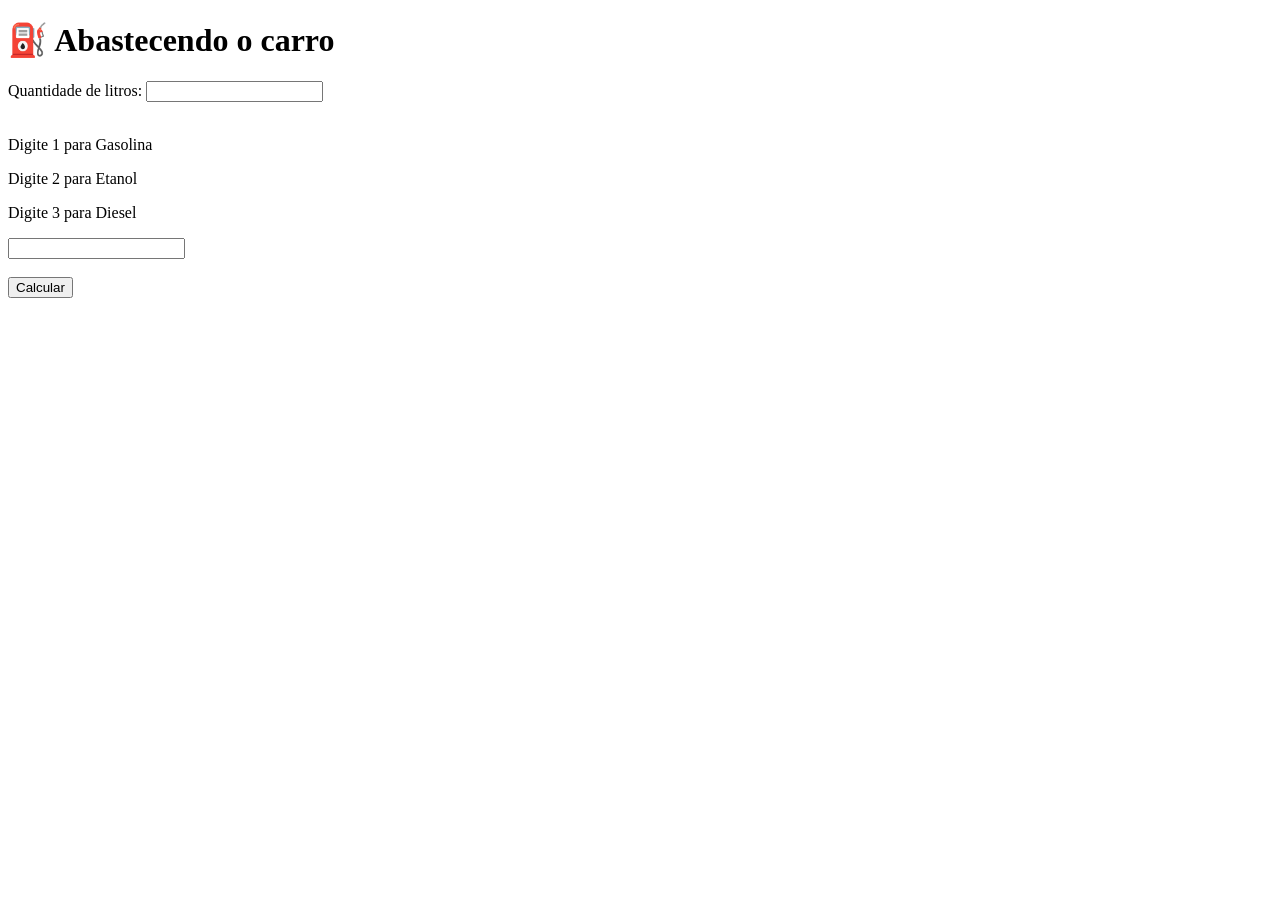
<file: Desafios/ex1.html>
<!DOCTYPE html>
<html lang="pt-br">

<head>
    <meta charset="UTF-8">
    <meta name="viewport" content="width=device-width">
    <title>Abastecendo o carro</title>
</head>

<body>

    <h1>⛽ Abastecendo o carro</h1>

    <form action="ex1.php" method="post">

        <label>Quantidade de litros:</label>
        <input type="number" name="litros" step="0.01" required>

        <br><br>

        <p>Digite 1 para Gasolina</p>
        <p>Digite 2 para Etanol</p>
        <p>Digite 3 para Diesel</p>

        <input type="number" name="combustivel" required>

        <br><br>

        <button type="submit">Calcular</button>

    </form>

</body>

</html>
</file>
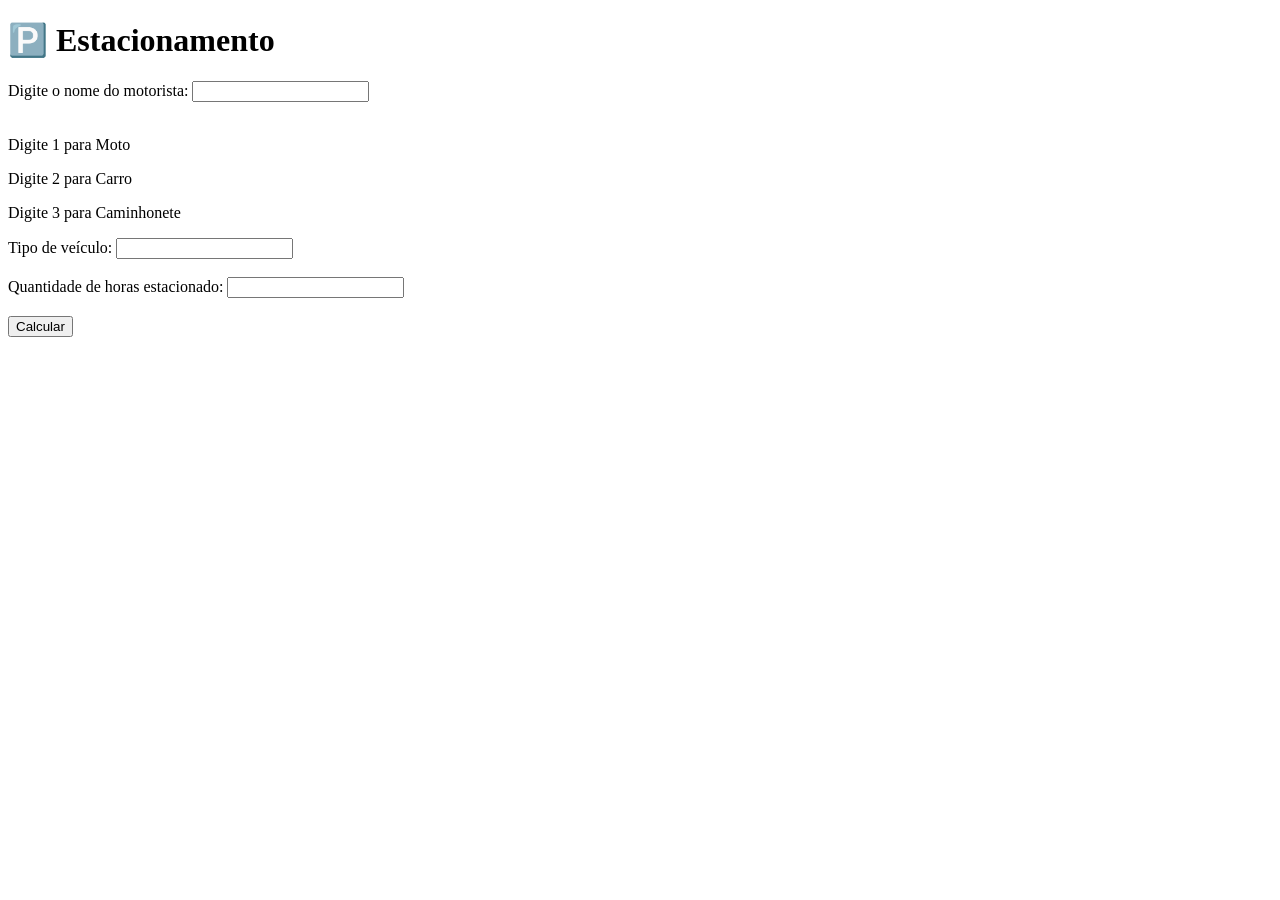
<file: Desafios/ex2.html>
<!DOCTYPE html>
<html lang="pt-br">

<head>
    <meta charset="UTF-8">
    <meta name="viewport" content="width=device-width">
    <title>Estacionamento</title>
</head>

<body>

    <h1>🅿️ Estacionamento</h1>

    <form action="ex2.php" method="post">

        <label>Digite o nome do motorista:</label>
        <input type="text" name="nome" required>

        <br><br>

        <p>Digite 1 para Moto</p>
        <p>Digite 2 para Carro</p>
        <p>Digite 3 para Caminhonete</p>

        <label>Tipo de veículo:</label>
        <input type="number" name="veiculo" required>

        <br><br>

        <label>Quantidade de horas estacionado:</label>
        <input type="number" name="horas" required>

        <br><br>

        <button type="submit">Calcular</button>

    </form>

</body>

</html>
</file>
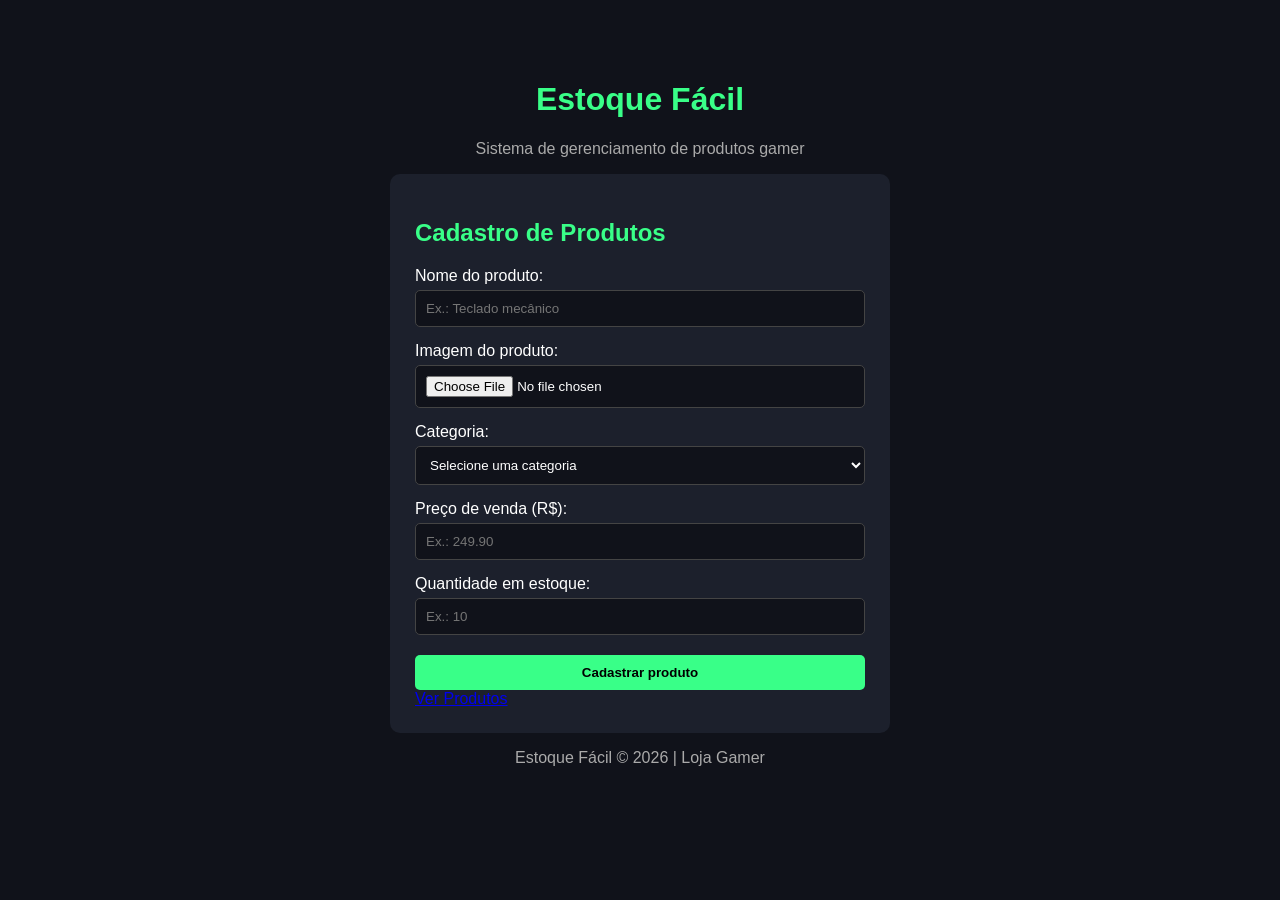
<file: estoque_facil/cadastrar.html>
<!DOCTYPE html>
<html lang="pt-BR">

<head>
    <meta charset="UTF-8">
    <meta name="viewport" content="width=device-width, initial-scale=1.0">
    <title>Estoque Fácil | Loja Gamer</title>
    <link rel="stylesheet" href="style.css">
</head>

<body>

    <div class="container">

        <h1>Estoque Fácil</h1>
        <p class="subtitulo">Sistema de gerenciamento de produtos gamer</p>

        <div class="formulario">

            <h2>Cadastro de Produtos</h2>

            <form action="cadastrar.php" 
            method="POST" enctype="multipart/form-data">

                <label for="nome">Nome do produto:</label>
                <input type="text" id="nome" name="nome" placeholder="Ex.: Teclado mecânico" required>
                
                <label for="imagem">Imagem do produto:</label>
                 <input type="file" id="imagem" name="imagem" accept="image/*" required>
                <label for="categoria">Categoria:</label>
                <select id="categoria" name="categoria" required>
                    <option value="">Selecione uma categoria</option>
                    <option value="Periféricos">Periféricos</option>
                    <option value="Componentes">Componentes</option>
                    <option value="Monitores">Monitores</option>
                    <option value="Acessórios">Acessórios</option>
                </select>

                <label for="preco">Preço de venda (R$):</label>
                <input type="number" id="preco" name="preco" min="0.01" step="0.01" placeholder="Ex.: 249.90" required>

                <label for="quantidade">Quantidade em estoque:</label>
                <input type="number" id="quantidade" name="quantidade" min="0" placeholder="Ex.: 10" required>
                

                <button type="submit">Cadastrar produto</button>
                <br>
                <a href="listar.php">Ver Produtos</a>
            </form>

        </div>

        <p class="rodape">Estoque Fácil © 2026 | Loja Gamer</p>
        

    </div>

</body>

</html>
</file>
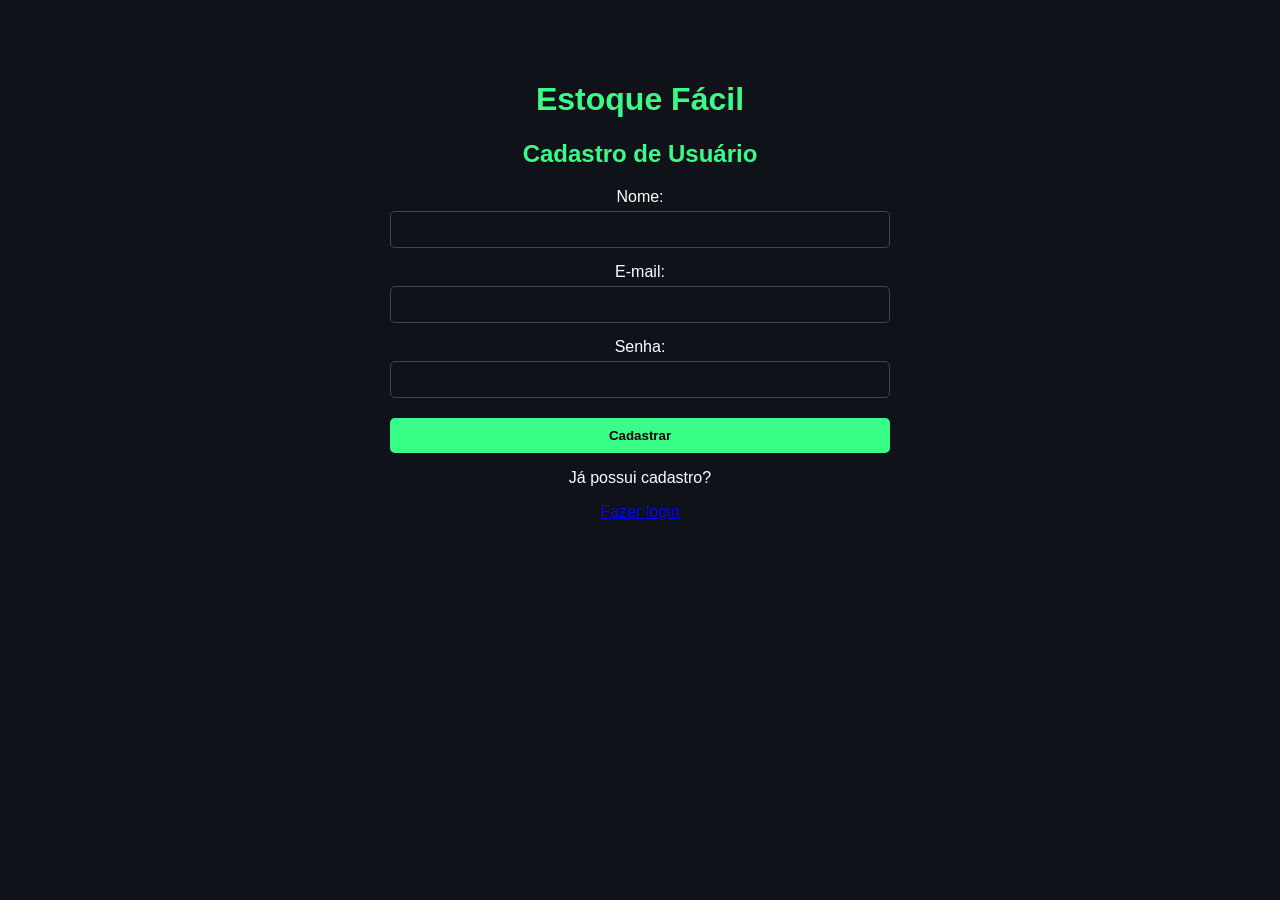
<file: estoque_facil/cadastro_usuario.html>
<!DOCTYPE html>
<html lang="pt-BR">

<head>
    <meta charset="UTF-8">
    <title>Cadastro - Estoque Fácil</title>
    <link rel="stylesheet" href="style.css">
</head>

<body>

    <div class="container">

        <h1>Estoque Fácil</h1>
        <h2>Cadastro de Usuário</h2>

        <form action="cadastro_usuario.php" method="post">

            <label>Nome:</label>
            <input type="text" name="nome" required>

            <label>E-mail:</label>
            <input type="email" name="email" required>

            <label>Senha:</label>
            <input type="password" name="senha" required>

            <button type="submit">Cadastrar</button>

        </form>

        <p>Já possui cadastro?</p>
        <a href="login.html">Fazer login</a>

    </div>

</body>
</html>
</file>
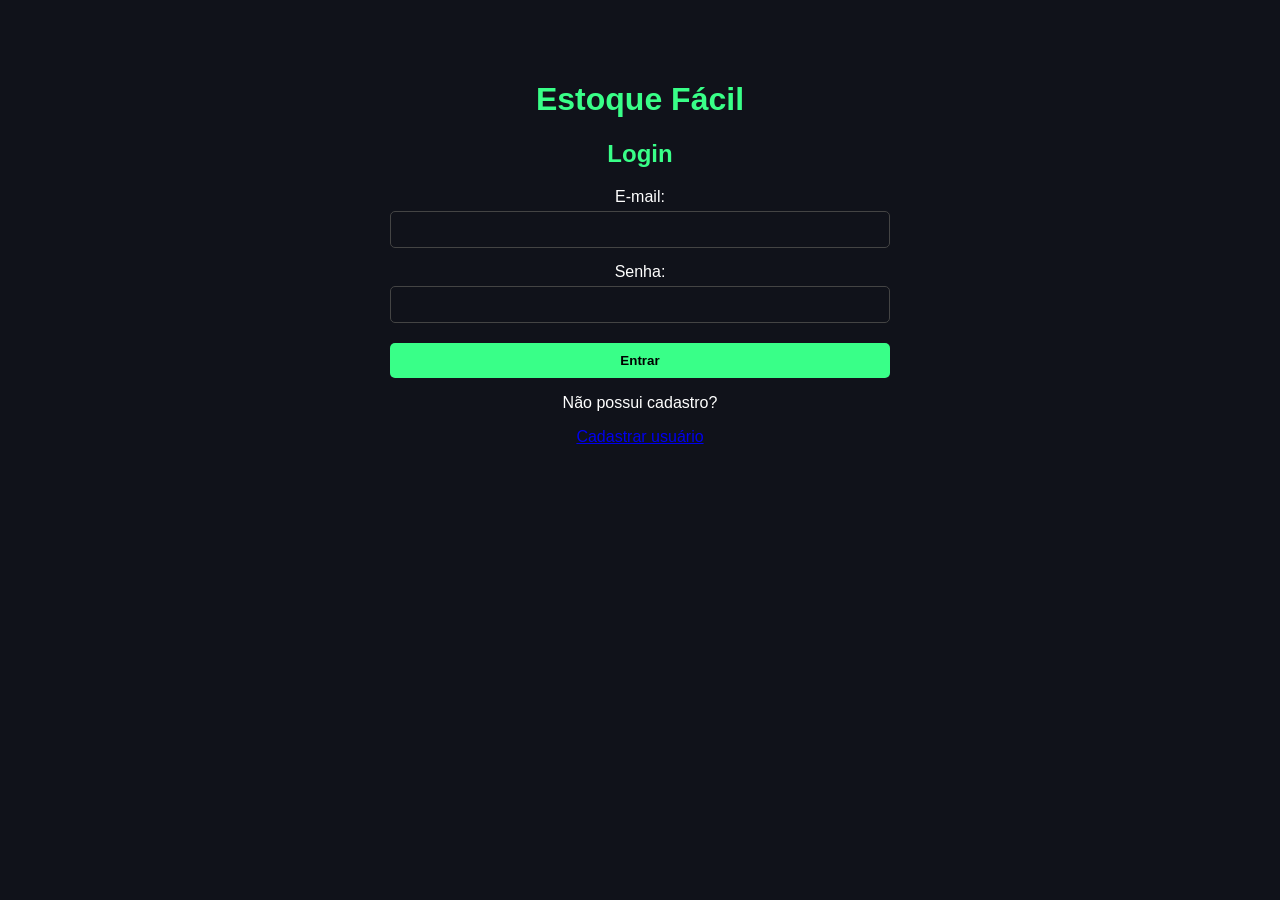
<file: estoque_facil/login.html>
<!DOCTYPE html>
<html lang="pt-BR">

<head>
    <meta charset="UTF-8">
    <title>Login - Estoque Fácil</title>
    <link rel="stylesheet" href="style.css">
</head>

<body>

    <div class="container">

        <h1>Estoque Fácil</h1>
        <h2>Login</h2>

        <form action="login.php" method="post">

            <label>E-mail:</label>
            <input type="email" name="email" required>

            <label>Senha:</label>
            <input type="password" name="senha" required>

            <button type="submit">Entrar</button>

        </form>

        <p>Não possui cadastro?</p>
        <a href="cadastro_usuario.html">Cadastrar usuário</a>

    </div>

</body>

</html>
</file>
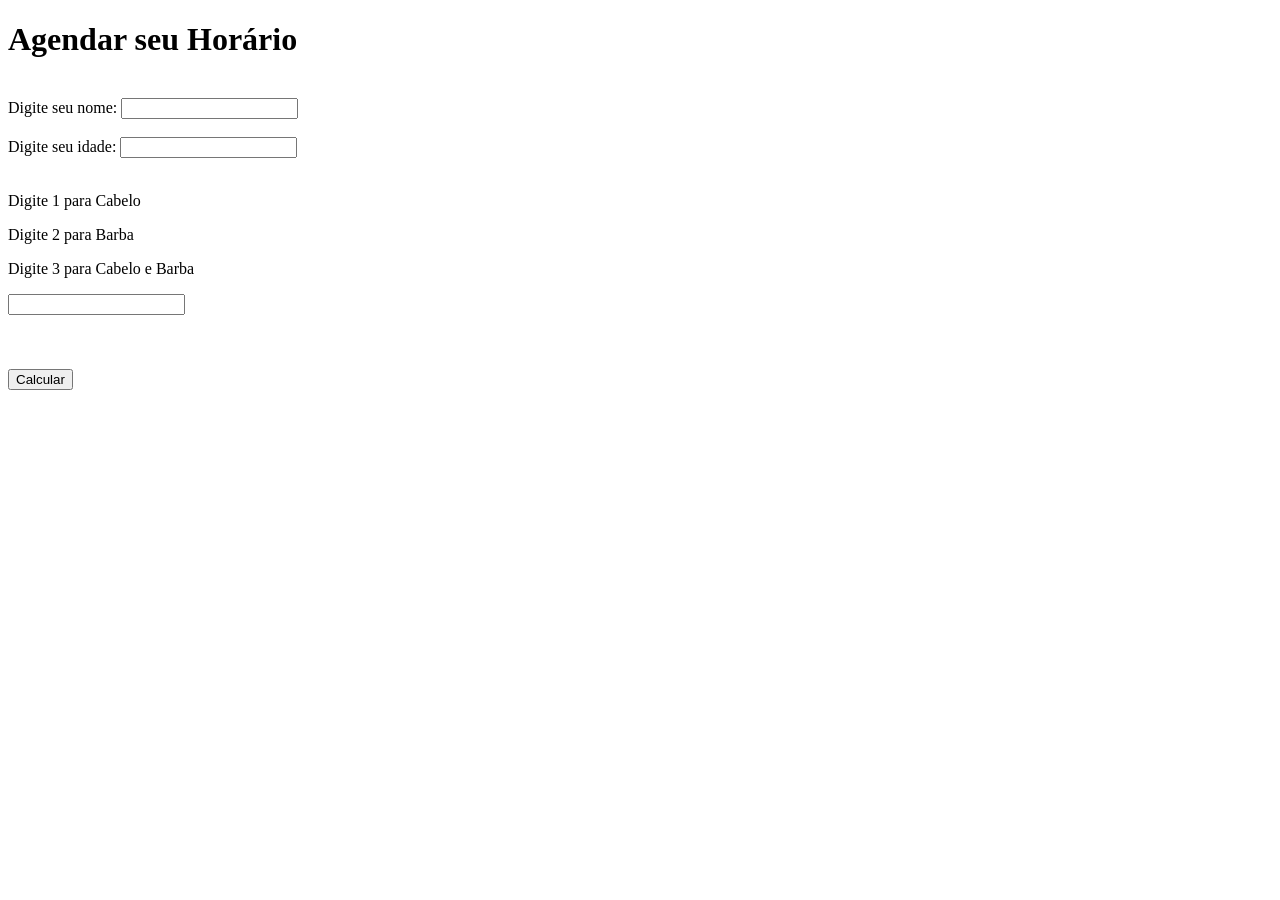
<file: lista 11/desafio.html>
<!DOCTYPE html>
<html lang="pt-br">

<head>
    <meta charset="UTF-8">
    <meta name="viewport" content="width=device">
    <title>CortesBarbearia</title>
</head>

<body>
    <h1>Agendar seu Horário </h1>

    <br>
    <form action="desafio.php" method="post">
        <label>Digite seu nome:</label>
        <input type="text" name="nome" required><br><br>
        <label>Digite seu idade:</label>
        <input type="number" name="idade"><br><br>
        <p>Digite 1 para Cabelo</p>
        <p>Digite 2 para Barba</p>
        <p>Digite 3 para Cabelo e Barba</p>
        <input type="number" name="servico"><br><br>
        </select><br><br>

        <button type="submit">Calcular</button>
    </form>

</html>
</body>
</file>
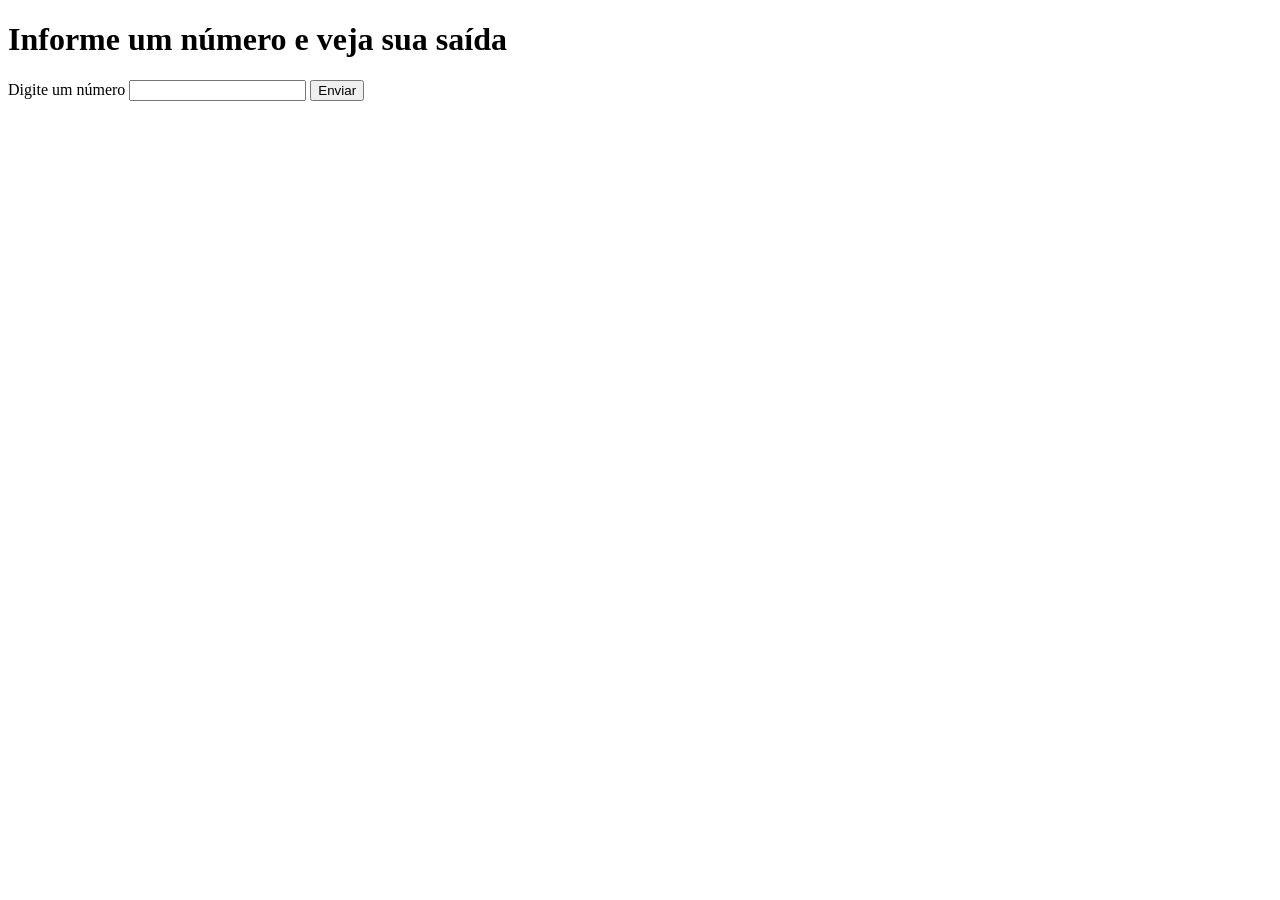
<file: lista 11/ex1.html>
<!DOCTYPE html>
<html lang="pt-br">
<head>
    <meta charset="UTF-8">
    <meta name="viewport" content="width=device">
    <title>Exercício 1</title>
</head>
<body>
    <h1>Informe um número e veja sua saída</h1>

    <form action="ex1.php" method="POST">
        <label>Digite um número</label>
        <input type="number" name="num">

        <button type="submit">Enviar</button>
    </form>
</body>
</html>
</file>
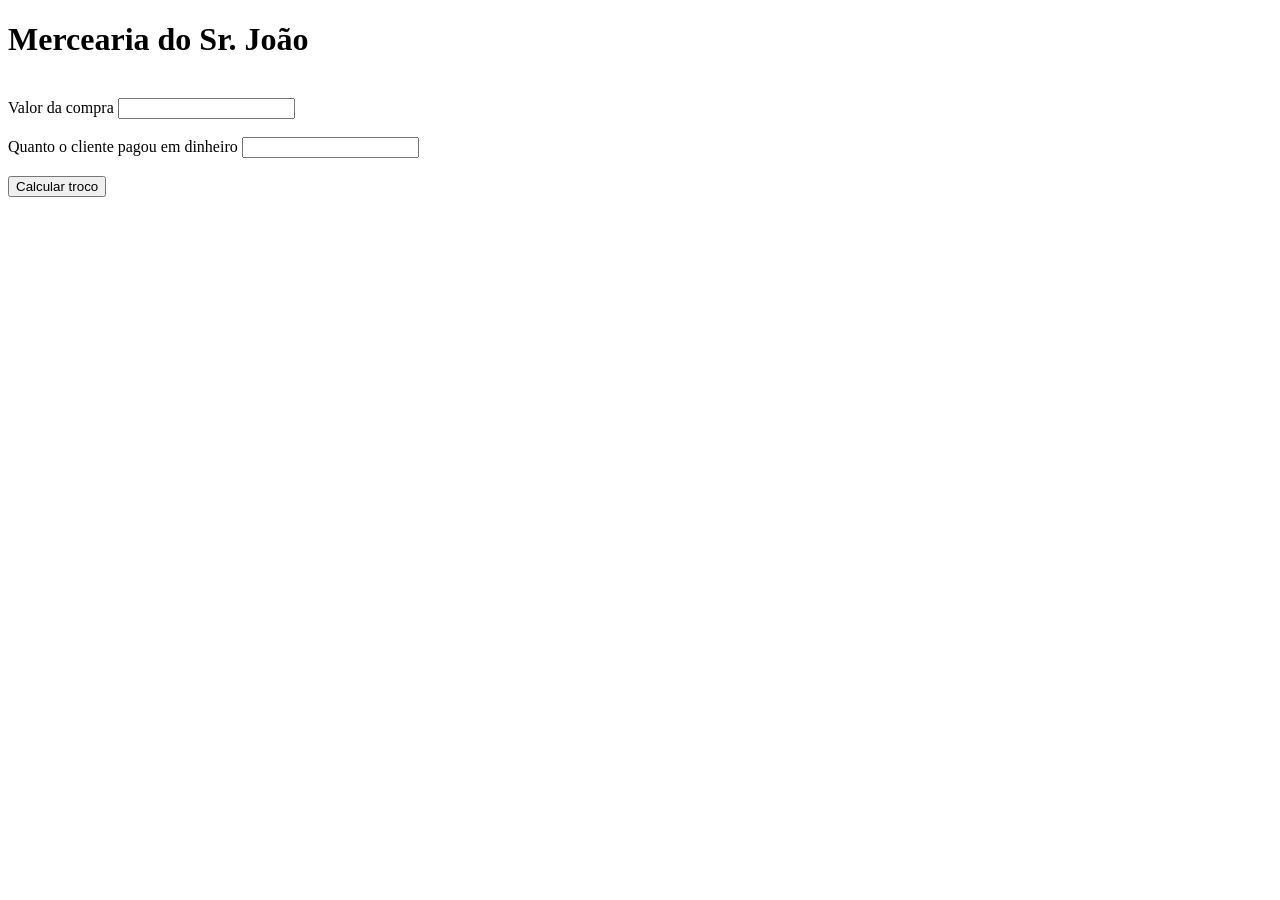
<file: lista 11/ex2.html>
<!DOCTYPE html>
<html lang="pt-br">

<head>
    <meta charset="UTF-8">
    <meta name="viewport" content="width=device">
    <title>Exercício 2</title>
</head>

<body>
    <h1>Mercearia do Sr. João</h1>
    <br>
    <form action="ex2.php" method="post">
        <label>Valor da compra</label>
        <input type="number" name="valor"><br><br>

        <label>Quanto o cliente pagou em dinheiro</label>
        <input type="number" name="dim"><br><br>
        <button> Calcular troco</button>
    </form>
</body>
</html>
</file>
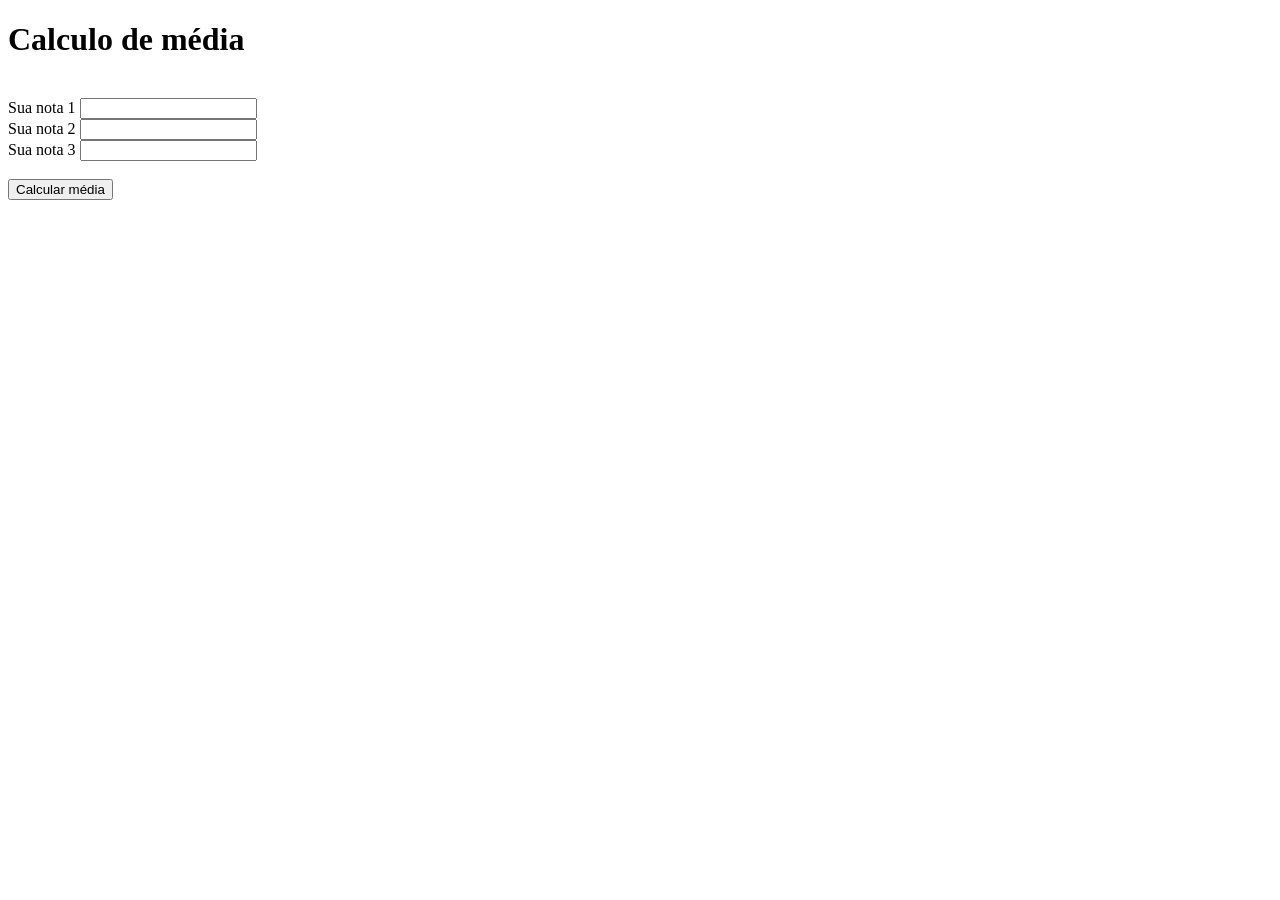
<file: lista 11/ex3.html>
<!DOCTYPE html>
<html lang="pt-br">

<head>
    <meta charset="UTF-8">
    <meta name="viewport" content="width=device">
    <title>Exercício 3</title>
</head>
<body>
    <h1>Calculo de média</h1><br>
    <form action="ex3.php" method="post">
        <label>Sua nota 1</label>
        <input type="number" name="nota1"><br>
        <label>Sua nota 2</label>
        <input type="number" name="nota2"><br>
        <label>Sua nota 3</label>
        <input type="number" name="nota3"><br><br>

        <button>Calcular média</button>


    </form>




</body>
</html>
</file>
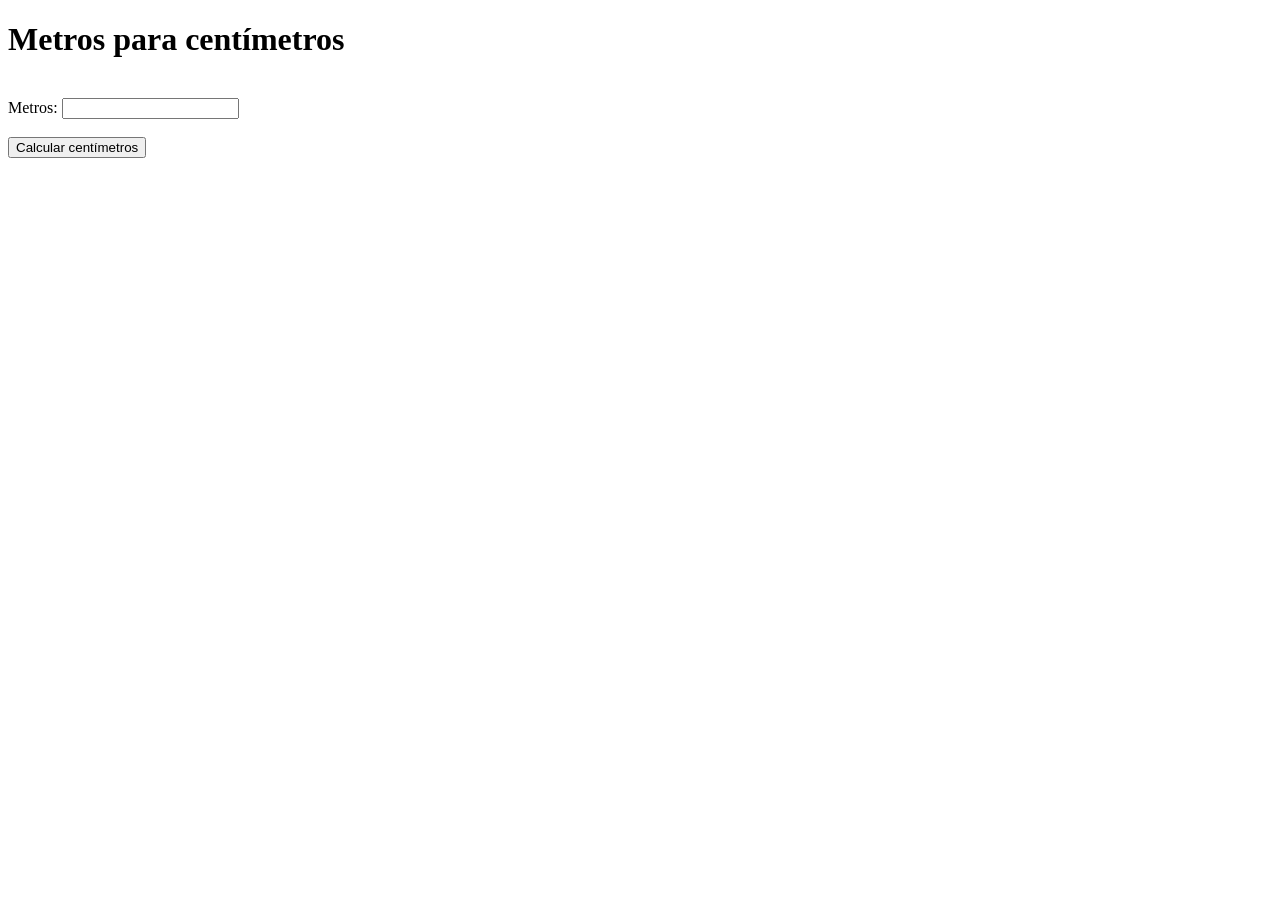
<file: lista 11/ex4.html>
<!DOCTYPE html>
<html lang="pt-br">

<head>
    <meta charset="UTF-8">
    <meta name="viewport" content="width=device">
    <title>Exercício 4</title>
</head>
<body>
    <h1>Metros para centímetros</h1><br>
    <form action="ex4.php" method="post">
        <label>Metros: </label>
        <input type="number" name="metros"><br><br>

        <button>Calcular centímetros</button>
</body>
</file>
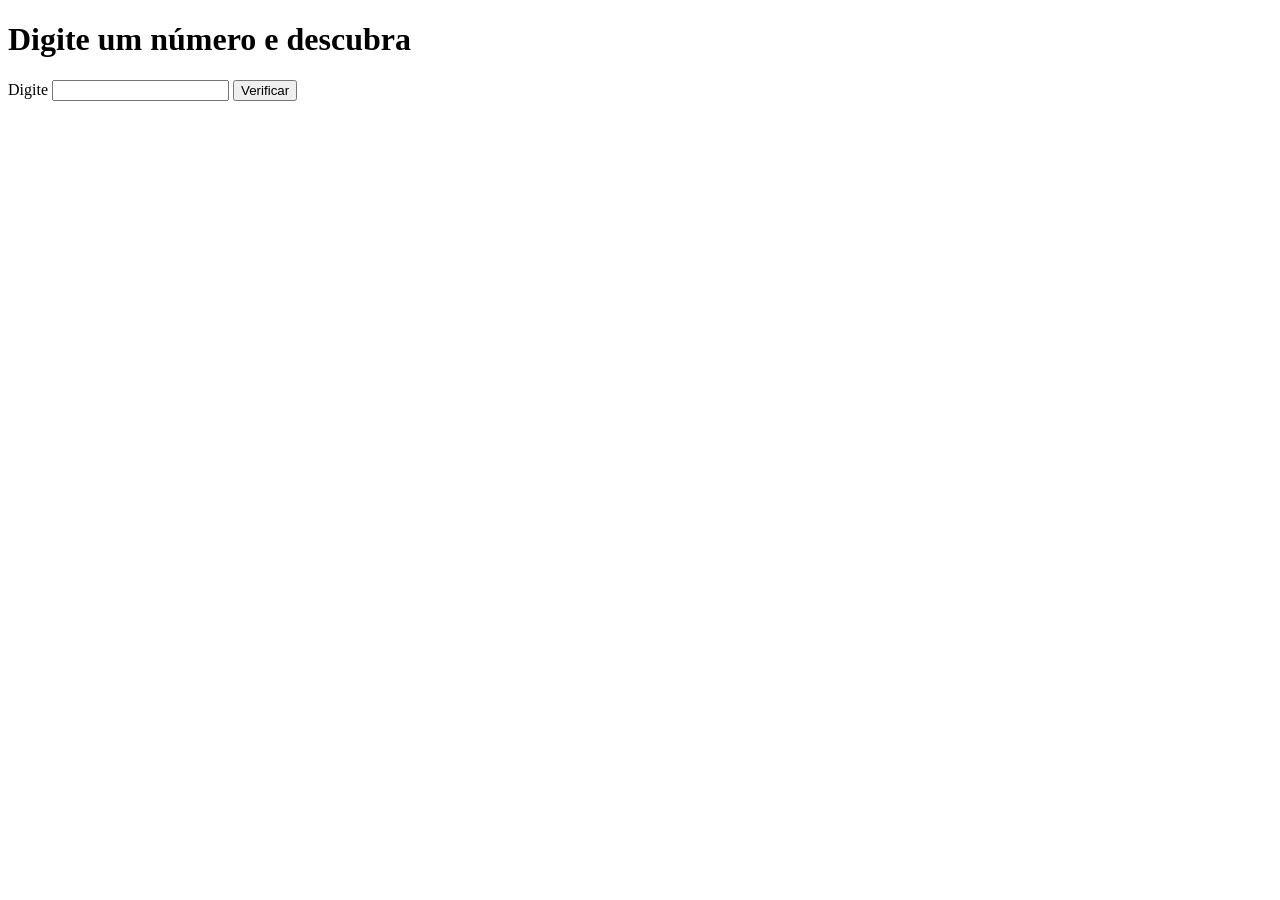
<file: lista 11/ex5.html>
<!DOCTYPE html>
<html lang="pt-br">

<head>
    <meta charset="UTF-8">
    <meta name="viewport" content="width=device">
    <title>Exercício 5</title>
</head>
<body>
    <h1>Digite um número e descubra</h1>

    <form action="ex5.php" method="post">
        <label>Digite</label>
        <input type="number" name="n1" required>
        <button type="submit">Verificar</button>
    </form>
</body>
</html>
</file>
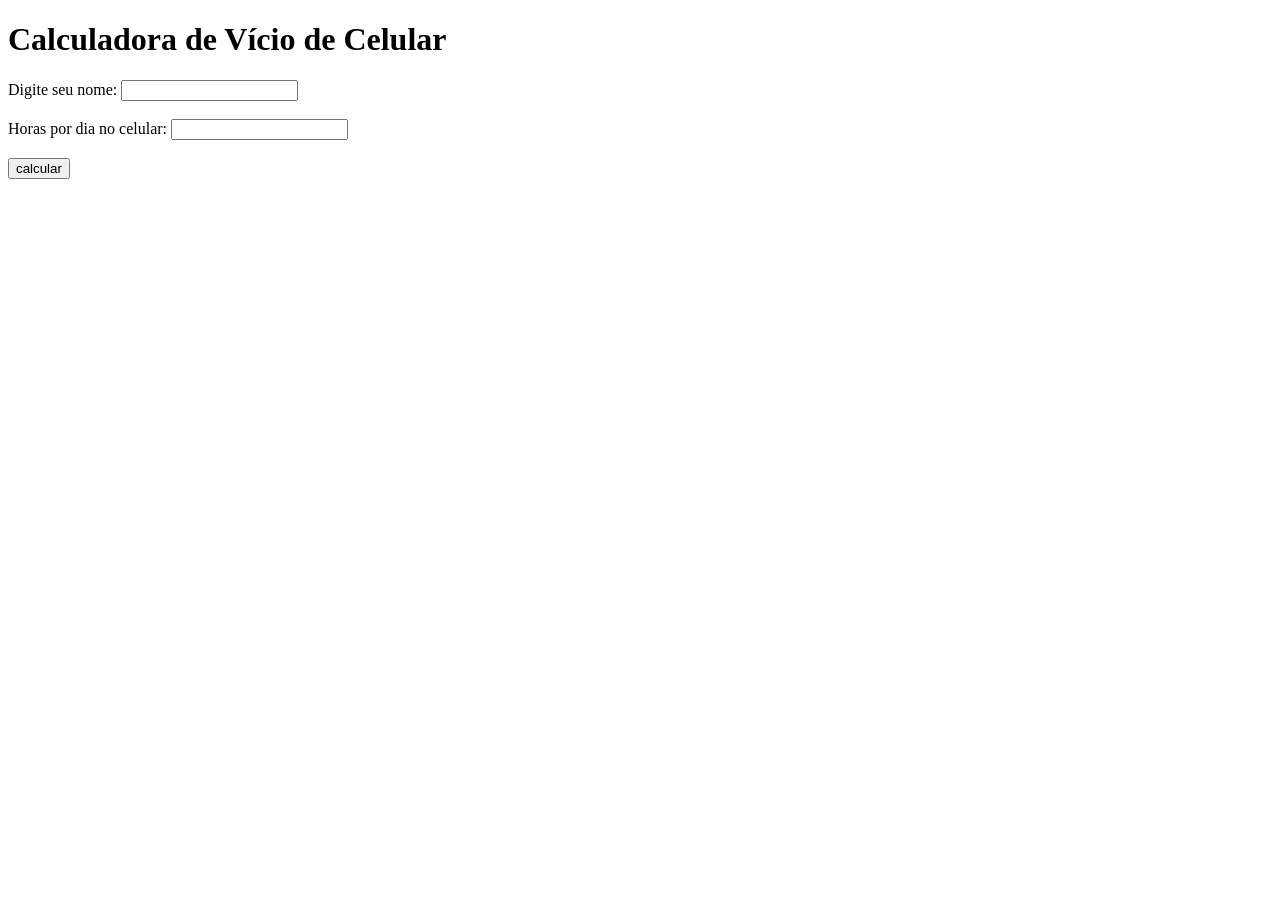
<file: lista 11/ex6.html>
<!DOCTYPE html>
<html lang="pt-br">

<head>
    <meta charset="UTF-8">
    <meta name="viewport" content="width=device">
    <title>Exercício 6</title>
</head>
<body>
    <h1>Calculadora de Vício de Celular</h1>

    <form action="ex6.php" method="post">
        <label>Digite seu nome: </label>
        <input type="text" name="nome" required>
        <br><br>
        <label>Horas por dia no celular:</label>
        <input type="number" name="horas" required>
        <br><br>
        <button type="submit">calcular</button>
    </form>

</body>
</html>
</file>
<file: estoque_facil/style.css>
body {
    font-family: Arial, sans-serif;
    background: #10121a;
    color: white;
    margin: 0;
}

.container {
    max-width: 500px;
    margin: 40px auto;
    padding: 20px;
    text-align: center;
}

h1,
h2 {
    color: #39ff88;
}

.subtitulo,
.rodape {
    color: #aaa;
}

.formulario {
    background: #1c202c;
    padding: 25px;
    border-radius: 10px;
    text-align: left;
}

label {
    display: block;
    margin: 15px 0 5px;
}

input,
select,
button {
    width: 100%;
    padding: 10px;
    box-sizing: border-box;
    border-radius: 5px;
}

input,
select {
    background: #10121a;
    color: white;
    border: 1px solid #444;
}

button {
    margin-top: 20px;
    background: #39ff88;
    border: none;
    font-weight: bold;
    cursor: pointer;
}

button:hover {
    background: #20d96d;
}

/* Tabela styles */
table {
    width: 100%;
    border-collapse: collapse;
    font-size: 13px;
}

th,
td {
    padding: 10px 5px;
    border-bottom: 1px solid #444;
    text-align: left;
}

th {
    color: #39ff88;
}

.botao {
    display: block;
    margin-top: 20px;
    padding: 12px;
    background: #39ff88;
    color: #10121a;
    text-decoration: none;
    text-align: center;
    border-radius: 5px;
    font-weight: bold;
}
.imagem-produto {
    width: 70px;
    height: 70px;
    object-fit: cover;
    border-radius: 8px;
}
</file>
